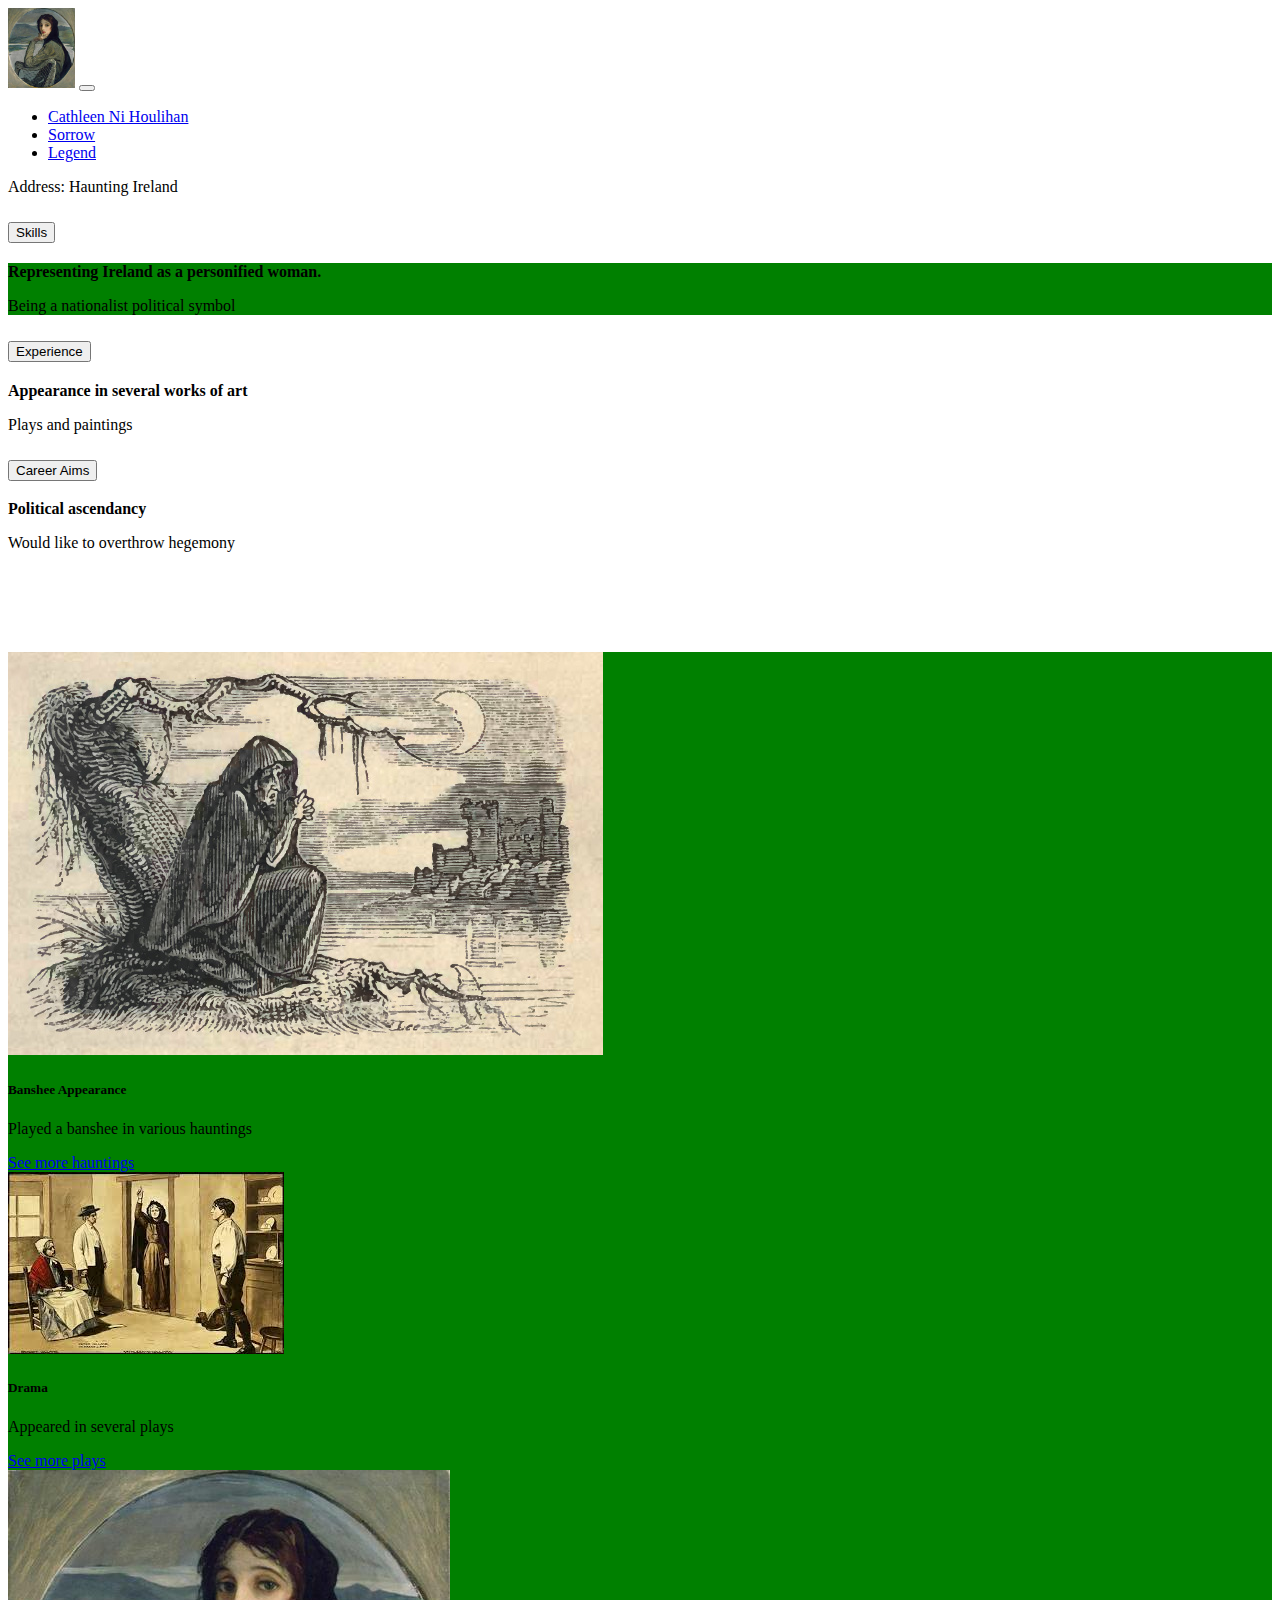
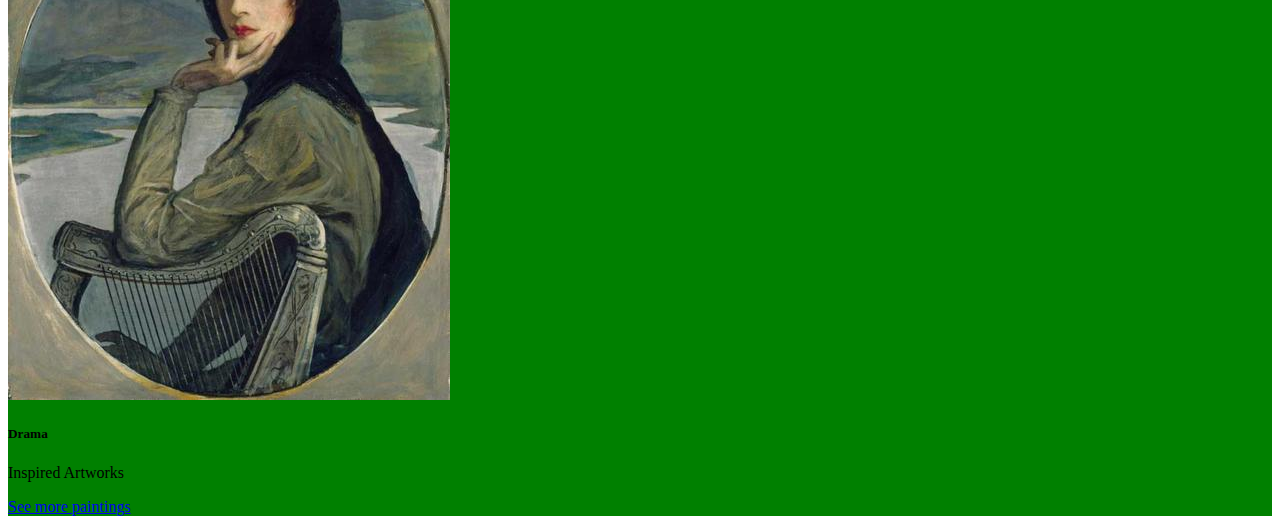
<file: HSWk6Lab/index.html>
<!DOCTYPE html>
<html lang="en">
<head>
    <meta charset="UTF-8">
    <meta http-equiv="X-UA-Compatible" content="IE=edge">
    <meta name="viewport" content="width=device-width, initial-scale=1.0">
    <title>Curriculum Vitae</title>
    <link href="https://cdn.jsdelivr.net/npm/bootstrap@5.1.3/dist/css/bootstrap.min.css" rel="stylesheet" integrity="sha384-1BmE4kWBq78iYhFldvKuhfTAU6auU8tT94WrHftjDbrCEXSU1oBoqyl2QvZ6jIW3" crossorigin="anonymous">
    <link rel="stylesheet" href="style.css">
</head>
<body>
    <!--navbar-->
    <nav class="navbar navbar-expand-lg navbar-light bg-light">
        <div class="container-fluid">
          <a class="navbar-brand" href="#"><img src="img/Lavery.jpg" alt="Lady Lavery" height=80></a>
          <button class="navbar-toggler" type="button" data-bs-toggle="collapse" data-bs-target="#navbarText" aria-controls="navbarText" aria-expanded="false" aria-label="Toggle navigation">
            <span class="navbar-toggler-icon"></span>
          </button>
          <div class="collapse navbar-collapse" id="navbarText">
            <ul class="navbar-nav me-auto mb-2 mb-lg-0">
              <li class="nav-item">
                <a class="nav-link active" aria-current="page" href="#">Cathleen Ni Houlihan</a>
              </li>
              <li class="nav-item">
                <a class="nav-link" href="#">Sorrow</a>
              </li>
              <li class="nav-item">
                <a class="nav-link" href="#">Legend</a>
              </li>
            </ul>
            <span class="navbar-text">
              Address: Haunting Ireland
            </span>
          </div>
        </div>
      </nav>
    <!--accordion-->
    <div class="accordion" id="accordionExample">
        <div class="accordion-item">
          <h2 class="accordion-header" id="headingOne">
            <button class="accordion-button" type="button" data-bs-toggle="collapse" data-bs-target="#collapseOne" aria-expanded="true" aria-controls="collapseOne">
              Skills
            </button>
          </h2>
          <div id="collapseOne" class="accordion-collapse collapse show" aria-labelledby="headingOne" data-bs-parent="#accordionExample">
            <div class="accordion-body">
              <strong>Representing Ireland as a personified woman.</strong> 
              <p>Being a nationalist political symbol</p>
            </div>
          </div>
        </div>
        <div class="accordion-item">
          <h2 class="accordion-header" id="headingTwo">
            <button class="accordion-button collapsed" type="button" data-bs-toggle="collapse" data-bs-target="#collapseTwo" aria-expanded="false" aria-controls="collapseTwo">
              Experience
            </button>
          </h2>
          <div id="collapseTwo" class="accordion-collapse collapse" aria-labelledby="headingTwo" data-bs-parent="#accordionExample">
            <div class="accordion-body">
              <strong>Appearance in several works of art</strong> 
              <p>Plays and paintings</p>
            </div>
          </div>
        </div>
        <div class="accordion-item">
          <h2 class="accordion-header" id="headingThree">
            <button class="accordion-button collapsed" type="button" data-bs-toggle="collapse" data-bs-target="#collapseThree" aria-expanded="false" aria-controls="collapseThree">
              Career Aims
            </button>
          </h2>
          <div id="collapseThree" class="accordion-collapse collapse" aria-labelledby="headingThree" data-bs-parent="#accordionExample">
            <div class="accordion-body">
              <strong>Political ascendancy</strong> 
              <p>Would like to overthrow hegemony</p>
            </div>
          </div>
        </div>
      </div>
      <!--Cards-->
      <div class="container show">
        <div class="row">
            <div class="card col-lg-3" style="width: 18rem;">
                <img src="img/banshee.jpg" class="card-img-top" alt="Banshee">
                <div class="card-body">
                <h5 class="card-title">Banshee Appearance</h5>
                <p class="card-text">Played a banshee in various hauntings </p>
                <a href="#" class="btn btn-primary">See more hauntings</a>
                </div>
            </div>
            <div class="card col-lg-3" style="width: 18rem;">
                <img src="img/drama.jpg" class="card-img-top" alt="play">
                <div class="card-body">
                <h5 class="card-title">Drama</h5>
                <p class="card-text">Appeared in several plays </p>
                <a href="#" class="btn btn-primary">See more plays</a>
                </div>
            </div>
            <div class="card col-lg-3" style="width: 18rem;">
                <img src="img/Lavery.jpg" class="card-img-top" alt="painting">
                <div class="card-body">
                <h5 class="card-title">Drama</h5>
                <p class="card-text">Inspired Artworks </p>
                <a href="#" class="btn btn-primary">See more paintings</a>
                </div>
            </div>
        </div>
    </div>

    <script src="https://cdn.jsdelivr.net/npm/bootstrap@5.1.3/dist/js/bootstrap.bundle.min.js" integrity="sha384-ka7Sk0Gln4gmtz2MlQnikT1wXgYsOg+OMhuP+IlRH9sENBO0LRn5q+8nbTov4+1p" crossorigin="anonymous"></script>

</body>
</html>
</file>
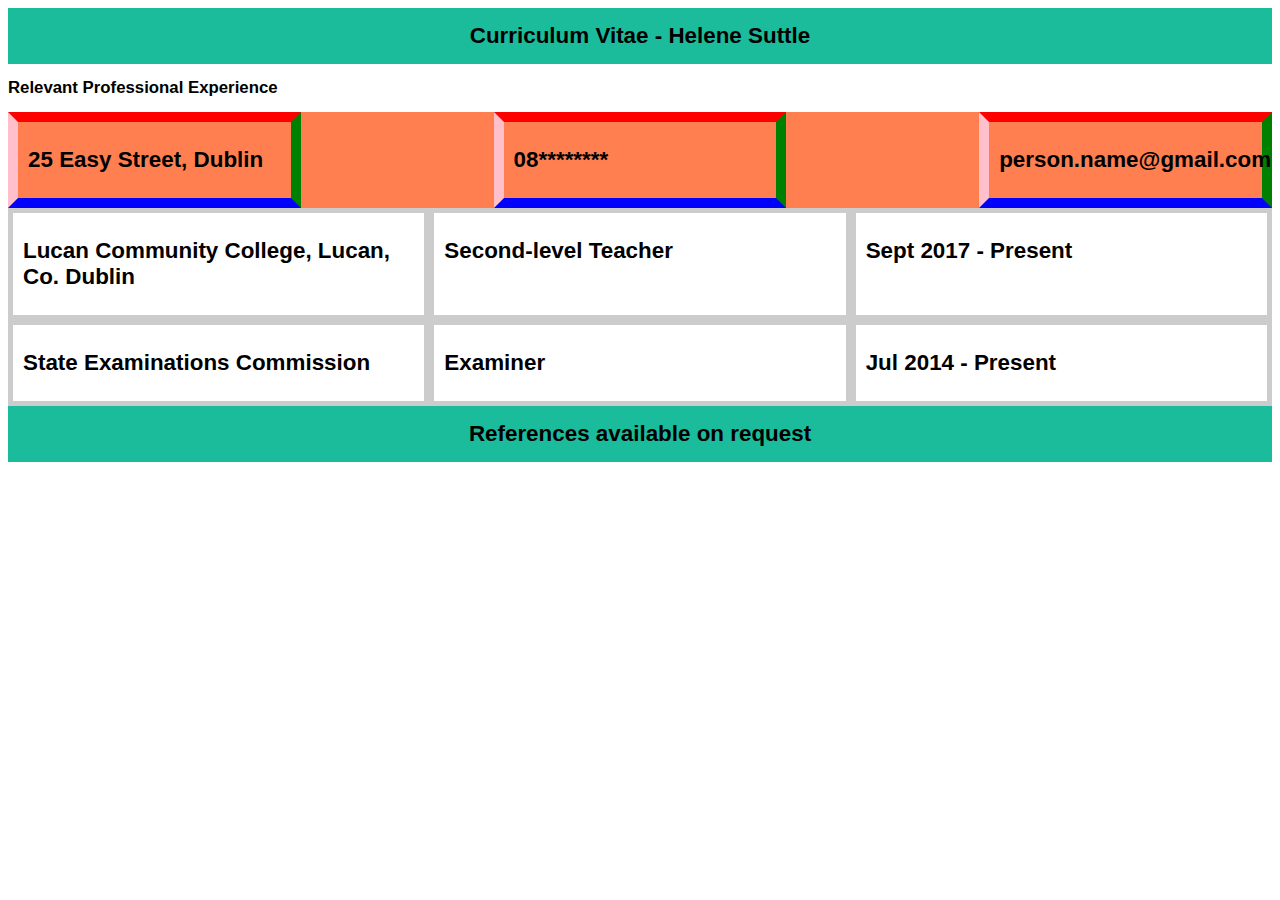
<file: HSCVWk3.html>
<!DOCTYPE html>
<html>
    
    <head>
         <title>HSuttleCV</title>
        <link rel="stylesheet" href="style.css">
    </head>
    <body>
        <div class="header">
            <h1>
			Curriculum Vitae - Helene Suttle
            </h1>
        </div>
		<h2>
		Relevant Professional Experience
		</h2>
		<div class="container-2">
            <div class="container-2-box">
					<h1>
						25 Easy Street, Dublin
					</h1>
			</div>
			<div class="container-2-box">
				<h1>
					08********
				</h1>
			</div>
			<div class="container-2-box">
				<h1>
					person.name@gmail.com
				</h1>
			</div>
		</div>
        <div class="container-1">
            <div class="container-1-box">
                <h1>
				Lucan Community College, 
				Lucan, 
				Co. Dublin
				</h1>
            </div>
            <div class="container-1-box">
                <h1>
				Second-level Teacher
				</h1>
            </div>
            <div class="container-1-box">
                <h1>
				Sept 2017 - Present
				</h1>
            </div>
        </div>
            <div class="container-1">
                <div class="container-1-box">
                    <h1>
						State Examinations Commission
					</h1>
				</div>
            <div class="container-1-box">
                <h1>
					Examiner
				</h1>
            </div>
            <div class="container-1-box">
                <h1>
					Jul 2014 - Present
				</h1>
            </div>
        </div>
        <div class="footer">
            <h1>
			References available on request
            </h1>
        </div>
    </body>
</html>
</file>
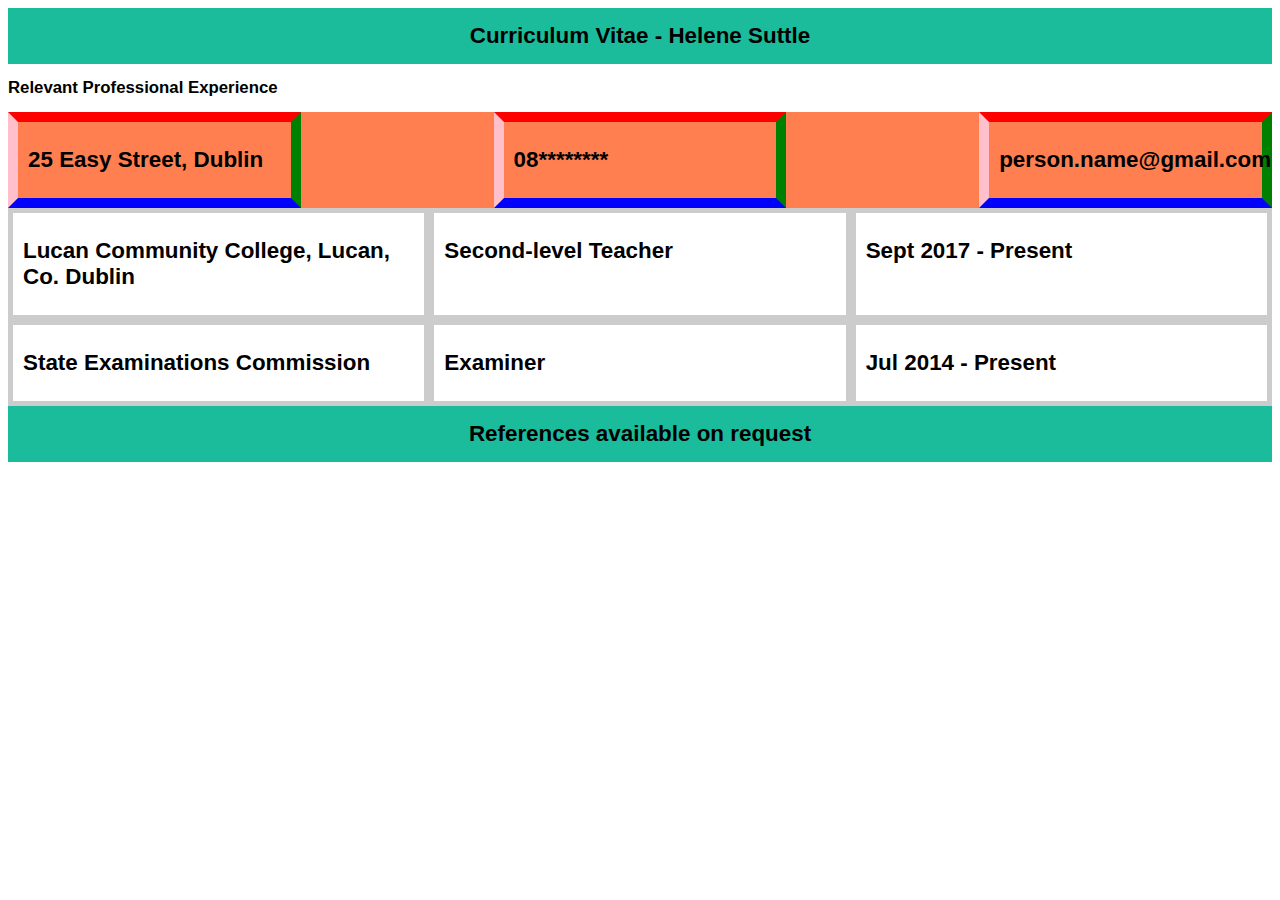
<file: HSWk6Lab/laineysu.github.io/HSCVWk3.html>
<!DOCTYPE html>
<html>
    
    <head>
         <title>HSuttleCV</title>
        <link rel="stylesheet" href="style.css">
    </head>
    <body>
        <div class="header">
            <h1>
			Curriculum Vitae - Helene Suttle
            </h1>
        </div>
		<h2>
		Relevant Professional Experience
		</h2>
		<div class="container-2">
            <div class="container-2-box">
					<h1>
						25 Easy Street, Dublin
					</h1>
			</div>
			<div class="container-2-box">
				<h1>
					08********
				</h1>
			</div>
			<div class="container-2-box">
				<h1>
					person.name@gmail.com
				</h1>
			</div>
		</div>
        <div class="container-1">
            <div class="container-1-box">
                <h1>
				Lucan Community College, 
				Lucan, 
				Co. Dublin
				</h1>
            </div>
            <div class="container-1-box">
                <h1>
				Second-level Teacher
				</h1>
            </div>
            <div class="container-1-box">
                <h1>
				Sept 2017 - Present
				</h1>
            </div>
        </div>
            <div class="container-1">
                <div class="container-1-box">
                    <h1>
						State Examinations Commission
					</h1>
				</div>
            <div class="container-1-box">
                <h1>
					Examiner
				</h1>
            </div>
            <div class="container-1-box">
                <h1>
					Jul 2014 - Present
				</h1>
            </div>
        </div>
        <div class="footer">
            <h1>
			References available on request
            </h1>
        </div>
    </body>
</html>
</file>
<file: HSWk6Lab/style.css>
.show{
    background-color:green;

}
.row{
    margin-top:100px;
    min-height: 100px;
    justify-content: space-between;
}
</file>
<file: style.css>
@media(min-width:600px){
	body{
		font-family: arial;
		font-size:70%;
		margin: 10;
	}
	
	.container-1{
		display:flex;

		color:black;
		background-color:white;
	}
		.container-2{
		display:flex;
		color:black;
		background-color:coral;
		justify-content:space-between;
	}
		.container-3{
		display:flex;
		color:black;
		background-color:white;
	}

		.container-1 div{
		border:5px #ccc solid;
		padding:10px;
	  }
		.container-2 div, .container-3 div{
		border-color:red green blue pink;
		border-style:solid;
		border-width:10px;
		padding:10px;
	  }
	 
	  .container-1-box{
		flex:1;
		order:1;
	  }
	    .container-2-box{
		width:20%;
		order:1;
	  }

	.header, .footer{
		background-color:#1abc9c;
		display:flex;
		justify-content:center;
	}
}
</file>
<file: HSWk6Lab/laineysu.github.io/style.css>
@media(min-width:600px){
	body{
		font-family: arial;
		font-size:70%;
		margin: 10;
	}
	
	.container-1{
		display:flex;

		color:black;
		background-color:white;
	}
		.container-2{
		display:flex;
		color:black;
		background-color:coral;
		justify-content:space-between;
	}
		.container-3{
		display:flex;
		color:black;
		background-color:white;
	}

		.container-1 div{
		border:5px #ccc solid;
		padding:10px;
	  }
		.container-2 div, .container-3 div{
		border-color:red green blue pink;
		border-style:solid;
		border-width:10px;
		padding:10px;
	  }
	 
	  .container-1-box{
		flex:1;
		order:1;
	  }
	    .container-2-box{
		width:20%;
		order:1;
	  }

	.header, .footer{
		background-color:#1abc9c;
		display:flex;
		justify-content:center;
	}
}
</file>
